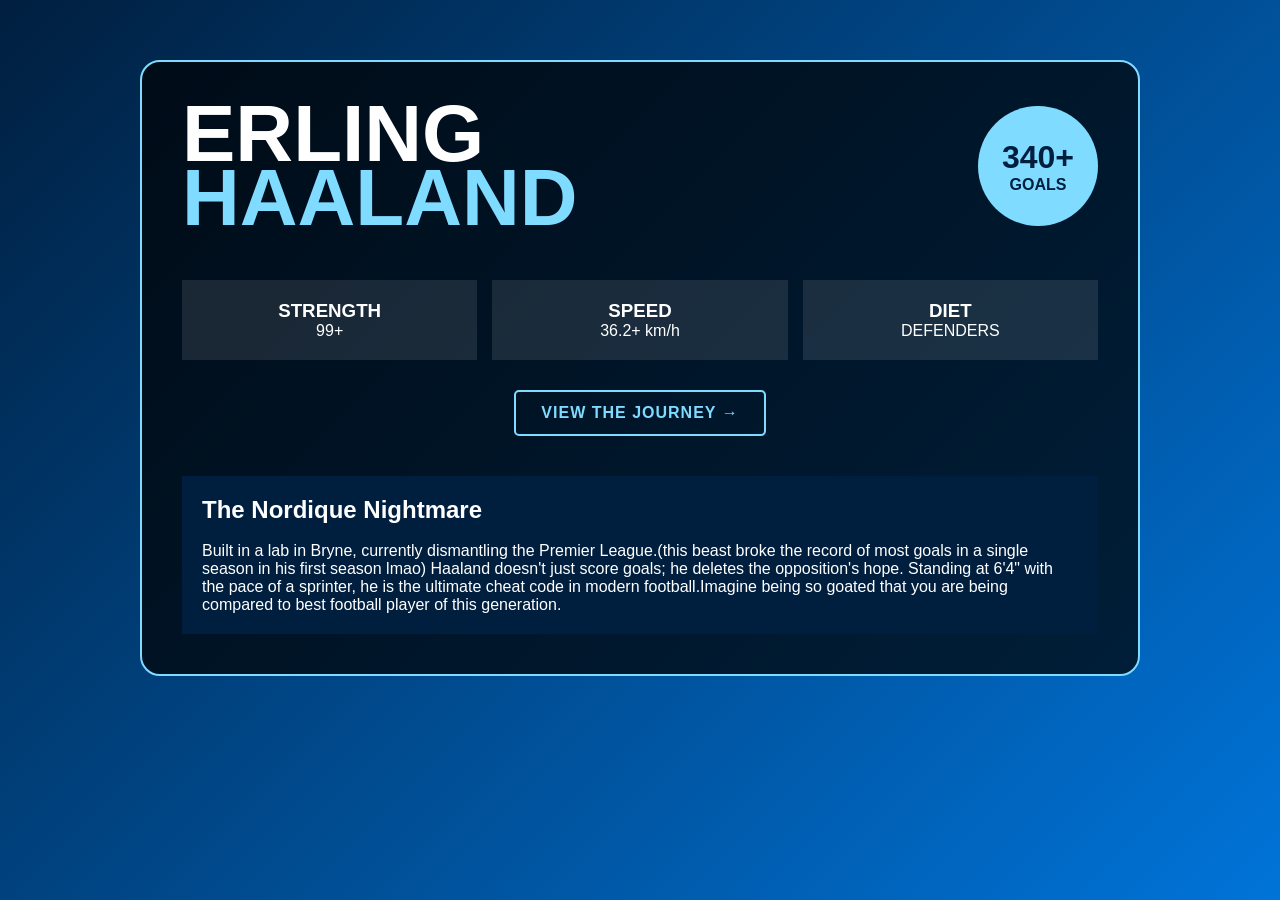
<file: index.html>
<!--lesss add toppingss-->
<!DOCTYPE html>
<html lang="en">
<head>
    <meta charset="UTF-8">
    <meta name="viewport" content="width=device-width, initial-scale=1.0">
    <title>EH9 | THE TERMINATOR</title>
   <link rel="stylesheet" href="style.css"/>
</head>
<body>
<!-My fifth fav player YAY -!>
    <div class="main-container">
        <div class="top-flex">
            <div class="hero-title">
                <h1>Erling<br><span style="color: #7FDBFF;">Haaland</span></h1>
            </div>
            <div class="goal-machine">
                <span style="font-size: 2rem;">340+</span>
                <span>GOALS</span>
            </div>
        </div>
 
        <!--just added a random grid for the req lmao -!>-->
        <div class="stats-grid">
            <div class="stat-item">
                <h3>STRENGTH</h3>
                <p>99+</p>
            </div>
            <div class="stat-item">
                <h3>SPEED</h3>
                <p>36.2+ km/h</p>
            </div>
            <div class="stat-item">
                <h3>DIET</h3>
                <p>DEFENDERS</p>
            </div>
        </div>

 <div class="link-wrapper">
    <a href="journey.html" class="journey-btn">VIEW THE JOURNEY →</a>
</div>
            
        <div class="bio-area">
            <h2>The Nordique Nightmare</h2> <br>
            <p>Built in a lab in Bryne, currently dismantling the Premier League.(this beast broke the record of most goals in a single season in his first season lmao) Haaland doesn't just score goals; he deletes the opposition's hope. Standing at 6'4" with the pace of a sprinter, he is the ultimate cheat code in modern football.Imagine being so goated that you are being compared to best football player of this generation.</p>
        </div>
    </div>

</body>
</html>
</file>
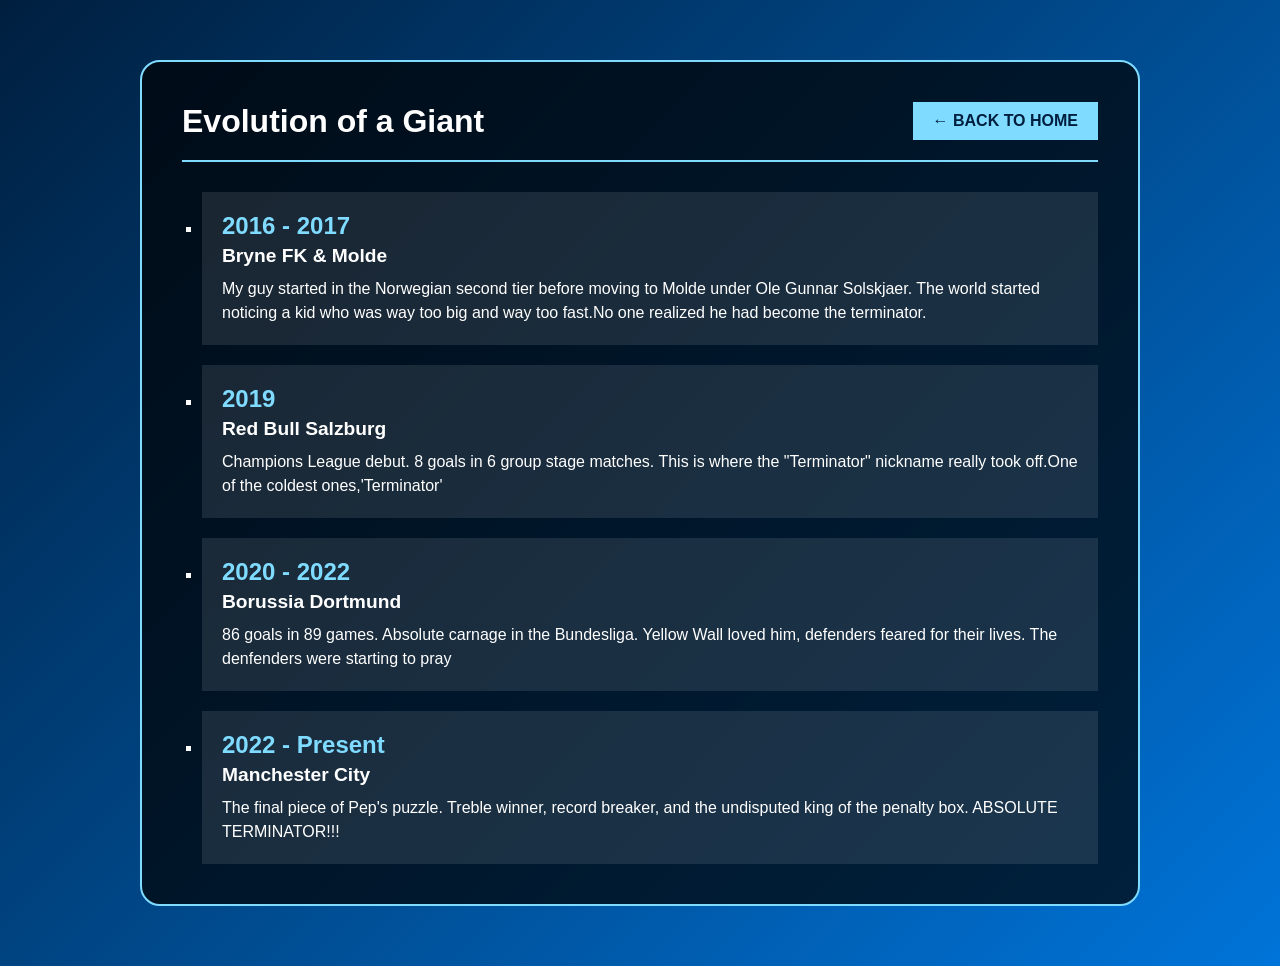
<file: journey.html>
<!DOCTYPE html>
<html lang="en">
<head>
    <meta charset="UTF-8">
    <meta name="viewport" content="width=device-width, initial-scale=1.0">
    <title>The Journey | EH9</title>
    <style>
    /*ok so html's done and i am too lazy to make a css file so less do this here*/
        * {
            margin: 0;
            padding: 0;
            box-sizing: border-box;
            font-family: 'Segoe UI', Tahoma, Geneva, Verdana, sans-serif;
        }

        body {
            background: linear-gradient(135deg, #001f3f 0%, #0074D9 100%);
            color: white;
            min-height: 100vh;
            padding: 20px;
        }

        .main-container {
            max-width: 1000px;
            margin: 40px auto;
            background: rgba(0, 0, 0, 0.7);
            padding: 40px;
            border-radius: 20px;
            border: 2px solid #7FDBFF;
        }

        .nav-box {
            display: flex;
            justify-content: space-between;
            align-items: center;
            margin-bottom: 30px;
            border-bottom: 2px solid #7FDBFF;
            padding-bottom: 20px;
        }

        .nav-box a {
            color: #001f3f;
            background: #7FDBFF;
            padding: 10px 20px;
            text-decoration: none;
            font-weight: bold;
        }

        .journey-list {
            display: grid;
            grid-template-columns: 1fr;
            gap: 20px;
            list-style-type: square;
            padding-left: 20px;
        }

        .journey-list li {
            background: rgba(255, 255, 255, 0.1);
            padding: 20px;
            animation: slide-in 1s ease-out;
        }

        @keyframes slide-in {
            0% { transform: translateX(-20px); opacity: 0; }
            100% { transform: translateX(0); opacity: 1; }
        }

        .year {
            color: #7FDBFF;
            font-size: 1.5rem;
            font-weight: bold;
            display: block;
            margin-bottom: 5px;
        }

        .club-name {
            font-size: 1.2rem;
            font-weight: bold;
            display: block;
            margin-bottom: 10px;
        }

        .desc {
            line-height: 1.5;
        }

        @media (max-width: 750px) {
            .nav-box {
                flex-direction: column;
                gap: 15px;
            }
            .main-container {
                padding: 15px;
                margin: 10px;
            }
        }
    </style>
</head>
<body>
  <!-- well i didnt know i had to make 1+ webpages so ok less do this!-->
  <div class="main-container">
        <div class="nav-box">
            <h1>Evolution of a Giant</h1>
            <a href="index.html">← BACK TO HOME</a>
        </div>

        <ul class="journey-list">
            <li>
                <span class="year">2016 - 2017</span>
                <span class="club-name">Bryne FK & Molde</span>
                <p class="desc">My guy started in the Norwegian second tier before moving to Molde under Ole Gunnar Solskjaer. The world started noticing a kid who was way too big and way too fast.No one realized he had become the terminator.</p>
            </li>
            <li>
                <span class="year">2019</span>
                <span class="club-name">Red Bull Salzburg</span>
                <p class="desc">Champions League debut. 8 goals in 6 group stage matches. This is where the "Terminator" nickname really took off.One of the coldest ones,'Terminator'</p>
            </li>
            <li>
                <span class="year">2020 - 2022</span>
                <span class="club-name">Borussia Dortmund</span>
                <p class="desc">86 goals in 89 games. Absolute carnage in the Bundesliga. Yellow Wall loved him, defenders feared for their lives. The denfenders were starting to pray</p>
            </li>
            <li>
                <span class="year">2022 - Present</span>
                <span class="club-name">Manchester City</span>
                <p class="desc">The final piece of Pep's puzzle. Treble winner, record breaker, and the undisputed king of the penalty box. ABSOLUTE TERMINATOR!!!</p>
            </li>
        </ul>
    </div>
</body>
</html>
</file>
<file: style.css>
/*less gooo i want more toppingss*/
        * {
            margin: 0;
            padding: 0;
            box-sizing: border-box;
            font-family: 'Segoe UI', Tahoma, Geneva, Verdana, sans-serif;
        }

        body {
            background: linear-gradient(135deg, #001f3f 0%, #0074D9 100%);
            color: white;
            min-height: 100vh;
            padding: 20px;
        }

        .main-container {
            max-width: 1000px;
            margin: 40px auto;
            background: rgba(0, 0, 0, 0.7);
            padding: 40px;
            border-radius: 20px;
            border: 2px solid #7FDBFF;
        }

        .top-flex {
            display: flex;
            justify-content: space-between;
            align-items: center;
            margin-bottom: 50px;
        }

        .hero-title h1 {
            font-size: clamp(2rem, 8vw, 5rem);
            line-height: 0.8;
            text-transform: uppercase;
        }

        .goal-machine {
            background: #7FDBFF;
            color: #001f3f;
            padding: 20px;
            border-radius: 50%;
            width: 120px;
            height: 120px;
            display: flex;
            flex-direction: column;
            justify-content: center;
            align-items: center;
            font-weight: bold;
            animation: pulse-glow 2s infinite;
        }
        /*animationssss my fav oneeeee */

        @keyframes pulse-glow {
            0% { transform: scale(1); box-shadow: 0 0 0 0px rgba(127, 219, 255, 0.7); }
            70% { transform: scale(1.1); box-shadow: 0 0 0 20px rgba(127, 219, 255, 0); }
            100% { transform: scale(1); box-shadow: 0 0 0 0px rgba(127, 219, 255, 0); }
        }

        .stats-grid {
            display: grid;
            grid-template-columns: repeat(3, 1fr);
            gap: 15px;
            margin-top: 30px;
        }

        .stat-item {
            background: rgba(255, 255, 255, 0.1);
            padding: 20px;
            text-align: center;
        }

        .bio-area {
            margin-top: 40px;
            padding: 20px;
            background: #001f3f;
        }

        @media (max-width: 750px) {
            .top-flex {
                flex-direction: column;
                text-align: center;
                gap: 30px;
            }

            .stats-grid {
                grid-template-columns: 1fr;
            }

            .main-container {
                padding: 15px;
                margin: 10px;
            }
        }
/*hewooo*/
.link-wrapper {
    margin-top: 30px;
    display: flex;
    justify-content: center;
}

a {
    display: inline-block;
    color: #7FDBFF;
    text-decoration: none;
    font-weight: bold;
    border: 2px solid #7FDBFF;
    padding: 12px 25px;
    border-radius: 5px;
    transition: 0.2s ease-in-out;
    text-transform: uppercase;
    letter-spacing: 1px;
}

a:hover {
    background: #7FDBFF;
    color: #001f3f;
    transform: translateY(-3px);
}
</file>
